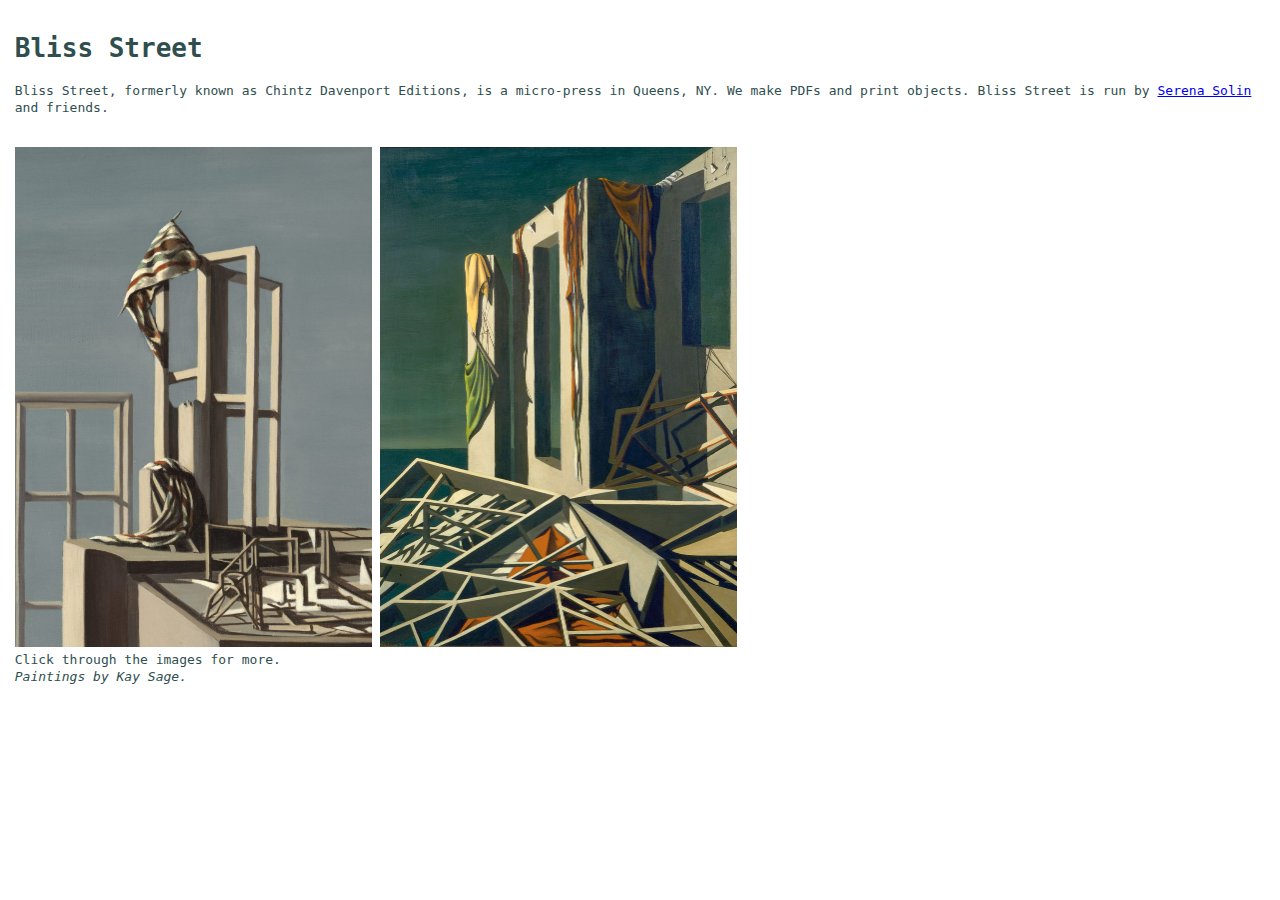
<file: index.html>
<!DOCTYPE html>
<html>

<head>
<title>Bliss St</title>
<link rel = "stylesheet" type = "text/css" href = "style.css">
<link rel="icon" 
      type="image/png" 
      href="favicon.png">
<meta name="viewport" content="width=device-width, initial-scale=1">
</head>

<body>
  <h1>Bliss Street</h1>
  <p>Bliss Street, formerly known as Chintz Davenport Editions, is a micro-press in Queens, NY. We make PDFs and print objects. Bliss Street is run by <a href="https://serenasol.in">Serena Solin</a> and friends.</p>
<br>
<a href="annotations.html"><img src="sage.jpg" height="500"></a>
<a href="chapbooks.html"><img src="sage2.jpg" height="500"></a>
<br>
Click through the images for more.
<br>
<em>Paintings by Kay Sage.</em>
</file>
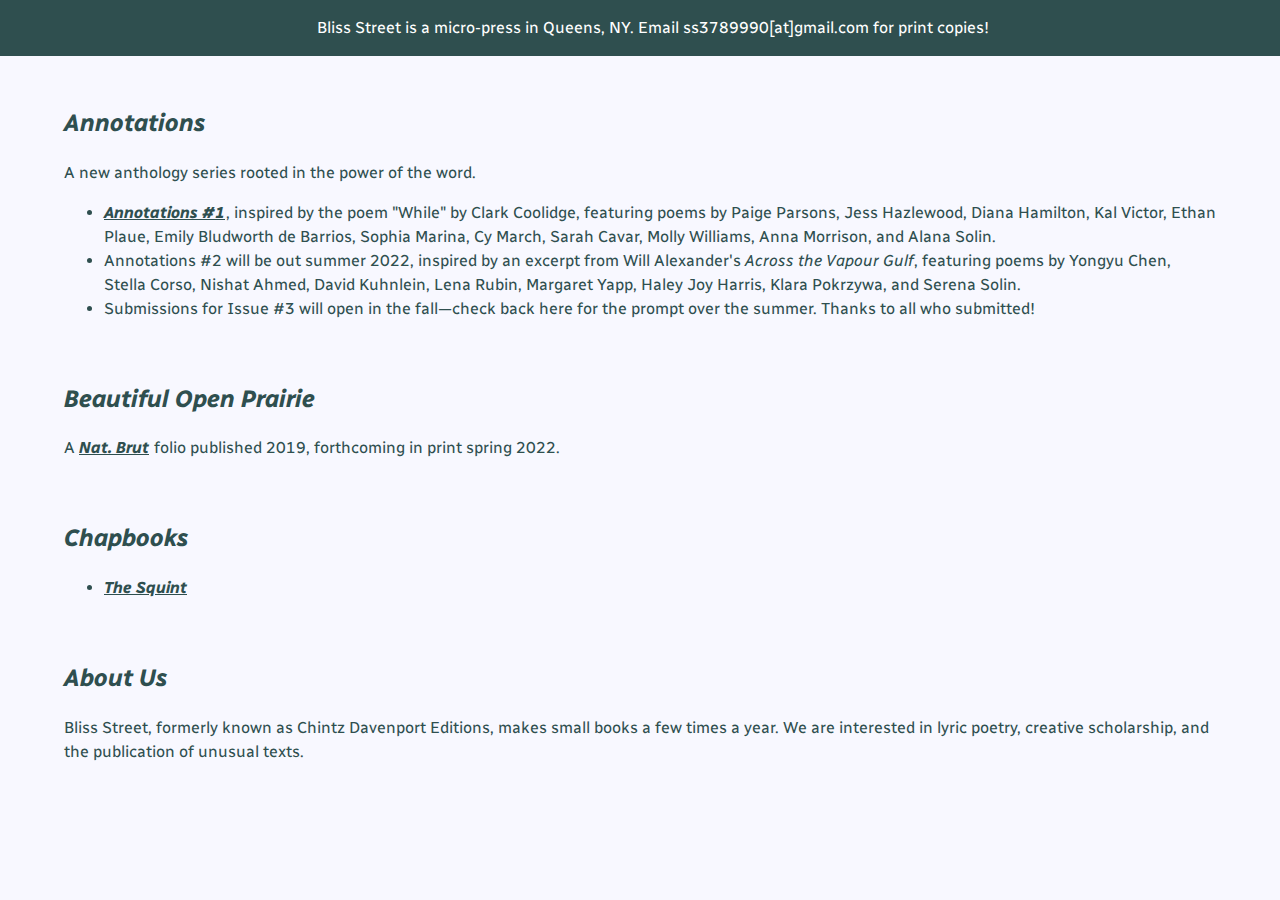
<file: old/index.html>
<!DOCTYPE html>
<html>

<head>
<title>Bliss St</title>
<link rel = "stylesheet" type = "text/css" href = "style.css">
<link rel="icon" 
      type="image/png" 
      href="favicon.png">
<link rel="preconnect" href="https://fonts.googleapis.com">
<link rel="preconnect" href="https://fonts.gstatic.com" crossorigin>
<link href="https://fonts.googleapis.com/css2?family=Cabin:ital,wght@0,400;0,500;0,600;0,700;1,400;1,500;1,600;1,700&display=swap" rel="stylesheet">
<link href="https://fonts.googleapis.com/css2?family=Radio+Canada:wght@300;400;500;600;700&display=swap" rel="stylesheet">
<meta name="viewport" content="width=device-width, initial-scale=1">
</head>
<div class="head"><p>Bliss Street is a micro-press in Queens, NY. Email ss3789990[at]gmail.com for print copies!</p></div>
<body>
  <br><br><br>
<h2><em>Annotations</em></h2>
A new anthology series rooted in the power of the word.
<ul>
<li><a href = "while.pdf"><em>Annotations #1</em></a>, inspired by the poem "While" by Clark Coolidge, featuring poems by Paige Parsons, Jess Hazlewood, Diana Hamilton, Kal Victor, Ethan Plaue, Emily Bludworth de Barrios, Sophia Marina, Cy March, Sarah Cavar, Molly Williams, Anna Morrison, and Alana Solin.</li>
<li>Annotations #2 will be out summer 2022, inspired by an excerpt from Will Alexander's <em>Across the Vapour Gulf</em>, featuring poems by Yongyu Chen, Stella Corso, Nishat Ahmed, David Kuhnlein, Lena Rubin, Margaret Yapp, Haley Joy Harris, Klara Pokrzywa, and Serena Solin.</li>
  <li>Submissions for Issue #3 will open in the fall—check back here for the prompt over the summer. Thanks to all who submitted!</li>
</ul>

</p>
<p>
<br><h2><em>Beautiful Open Prairie</em></h2>
A <a href="https://www.natbrut.com/beautiful-open-prairie"><em>Nat. Brut</em></a> folio published 2019, forthcoming in print spring 2022.
</p>
<p>
  <p>
<br><h2><em>Chapbooks</em></h2>
<ul><li><a href="squint.pdf"><em>The Squint</em></a></li></ul>
</p>
<p>
<br><h2><em>About Us</em></h2>
Bliss Street, formerly known as Chintz Davenport Editions, makes small books a few times a year. We are interested in lyric poetry, creative scholarship, and the publication of unusual texts.
</file>
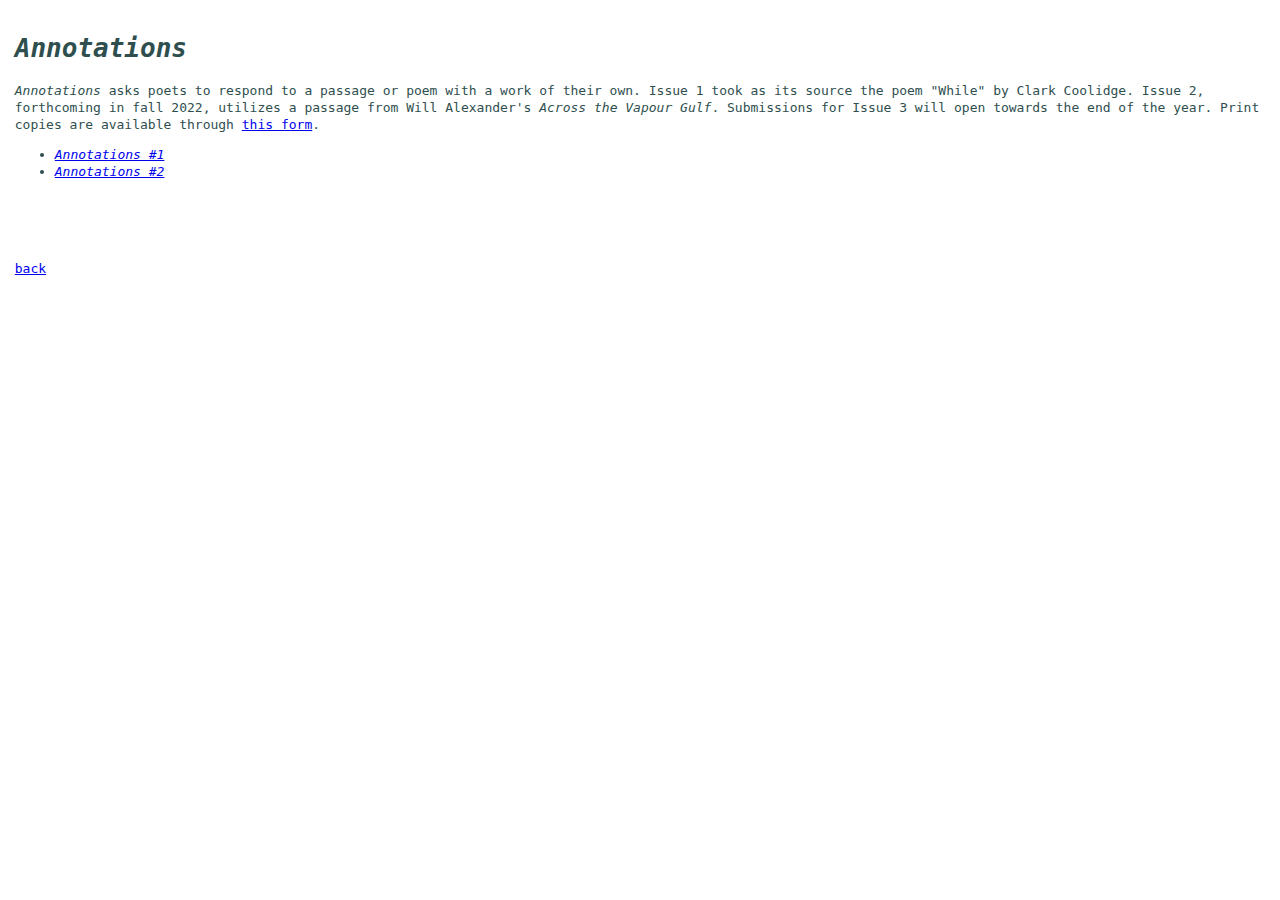
<file: annotations.html>
<!DOCTYPE html>
<html>

<head>
<title>Bliss St</title>
<link rel = "stylesheet" type = "text/css" href = "style.css">
<link rel="icon" 
      type="image/png" 
      href="favicon.png">
<meta name="viewport" content="width=device-width, initial-scale=1">
</head>

<body><h1><em>Annotations</em></h1>
    <p><em>Annotations</em> asks poets to respond to a passage or poem with a work of their own. Issue 1 took as its source the poem "While" by Clark Coolidge. Issue 2, forthcoming in fall 2022, utilizes a passage from Will Alexander's <em>Across the Vapour Gulf</em>. Submissions for Issue 3 will open towards the end of the year. Print copies are available through <a href="https://docs.google.com/forms/d/e/1FAIpQLSeX-aIlXgP7vXqSLqYwlwSSidq68pGNxz1H8KdQXzCbrqJvGg/viewform">this form</a>.</p>
<ul><li><a href="while.pdf"><em>Annotations #1</em></a></li>
<li><a href="god body algebra.pdf"><em>Annotations #2</em></a></li></ul>
<br><br><br><br>
<a href="index.html">back</a>
</file>
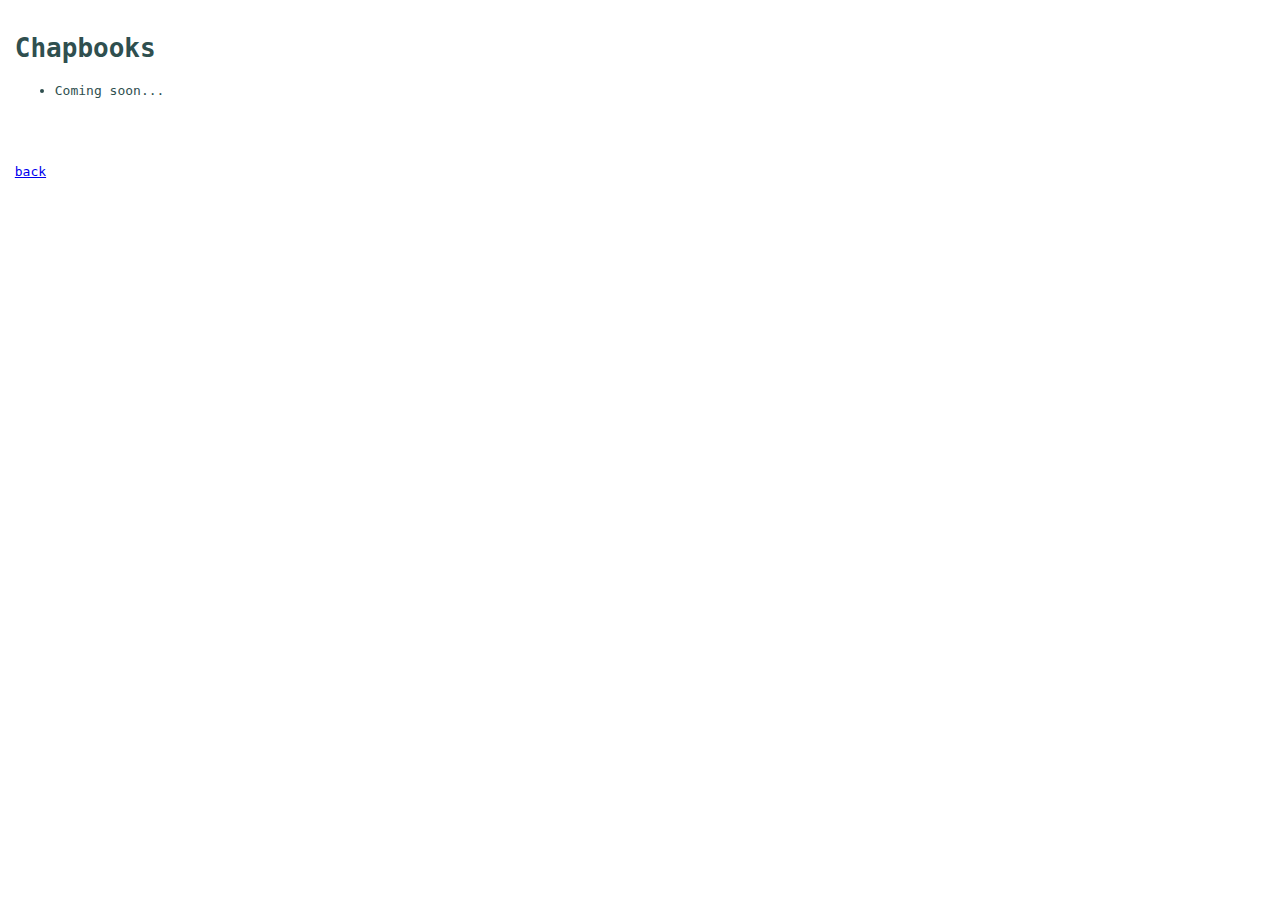
<file: chapbooks.html>
<!DOCTYPE html>
<html>

<head>
<title>Bliss St</title>
<link rel = "stylesheet" type = "text/css" href = "style.css">
<link rel="icon" 
      type="image/png" 
      href="favicon.png">
<meta name="viewport" content="width=device-width, initial-scale=1">
</head>

<body><h1>Chapbooks</h1>
<ul><li>Coming soon...</ul></body>
<br><br><br>
<a href="index.html">back</a>
</file>
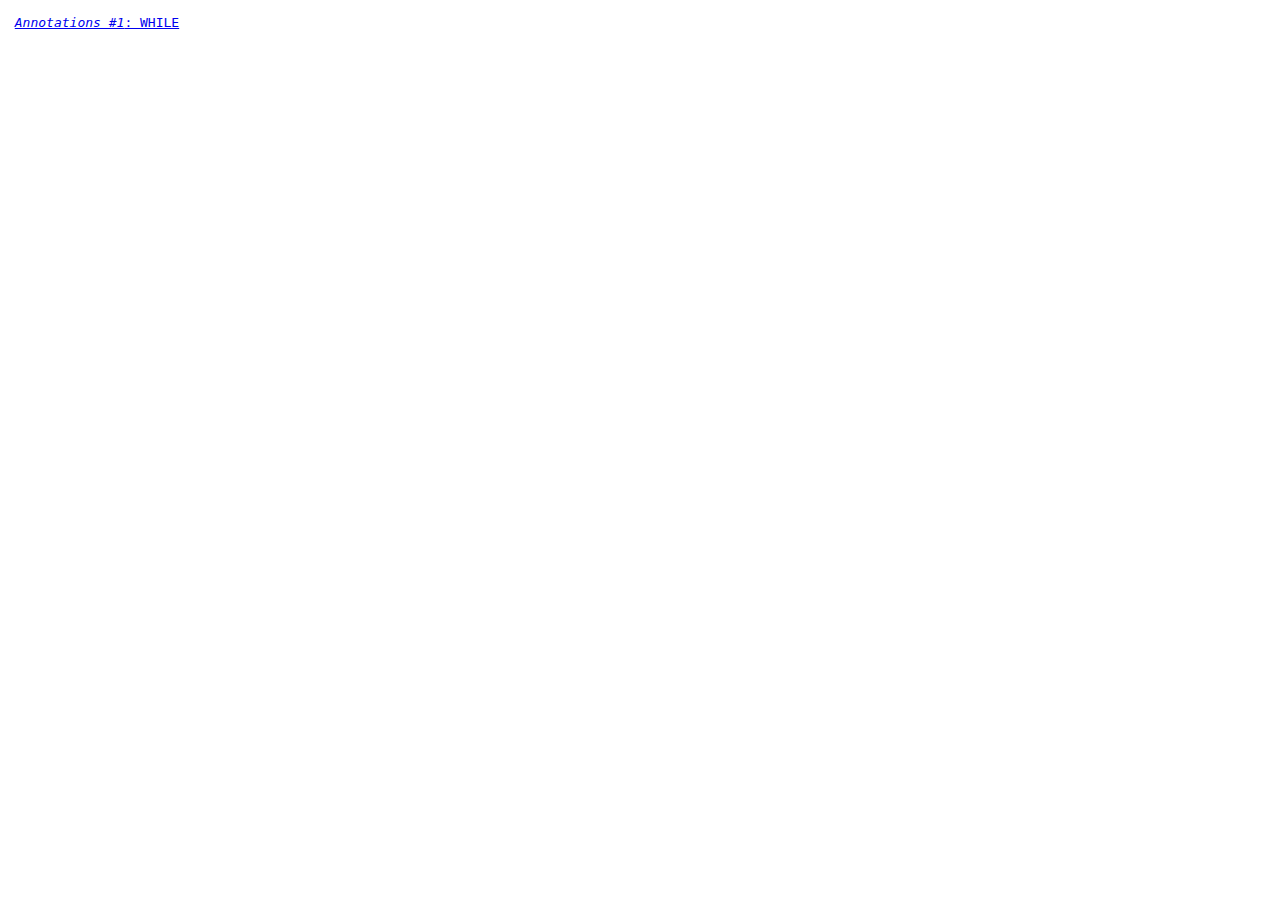
<file: site.html>
<!DOCTYPE html>
<html>

<head>
<title>About Bliss St</title>
<link rel = "stylesheet" type = "text/css" href = "style.css">
<link rel="icon" 
      type="image/png" 
      href="favicon.png">
<meta name="viewport" content="width=device-width, initial-scale=.8">
</head>

<body>
<a href = "while.pdf"><em>Annotations #1</em>: WHILE</a>
</body>
</html>
</file>
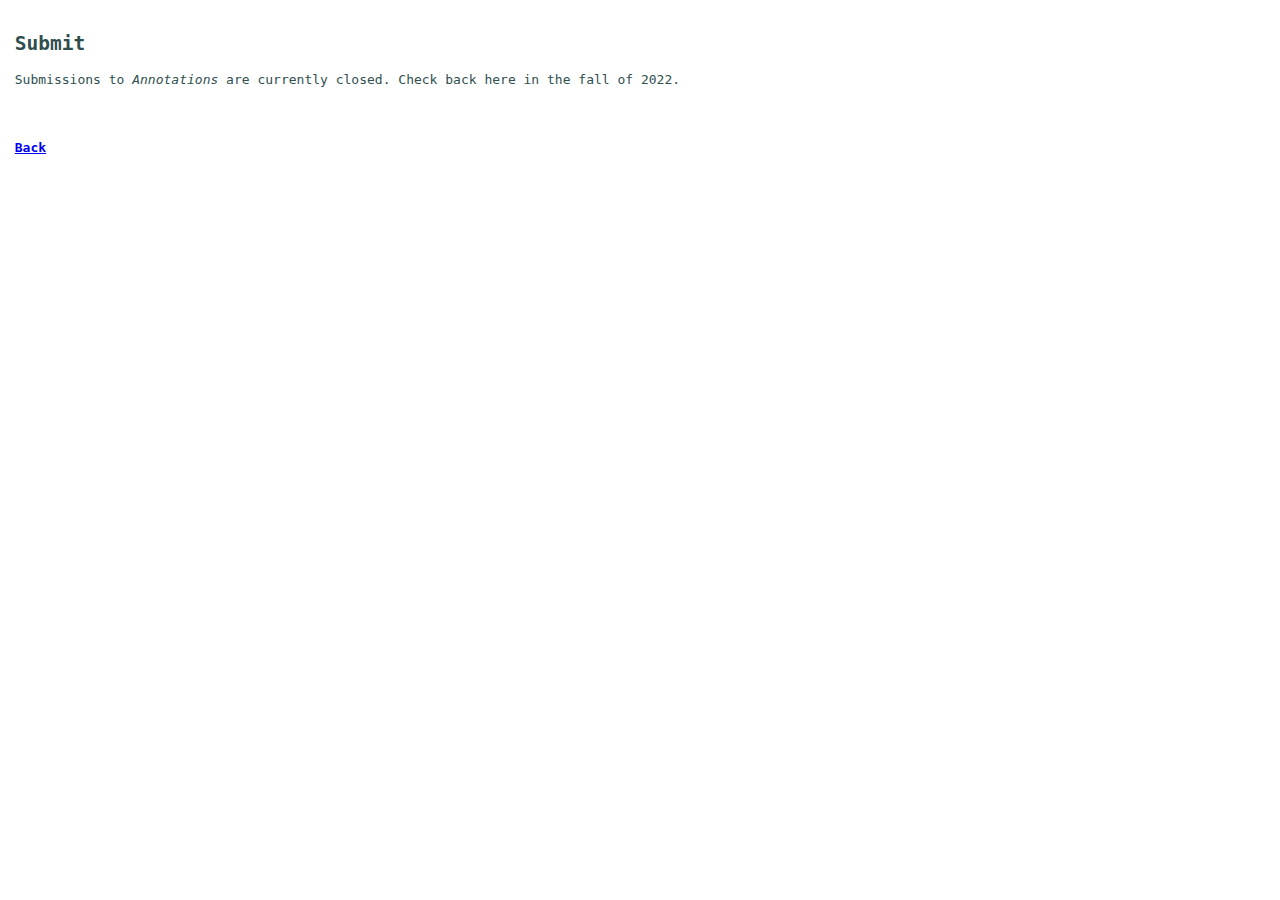
<file: submit.html>
<!DOCTYPE html>
<html>

<head>
<title>Submit</title>
<link rel = "stylesheet" type = "text/css" href = "style.css">
<link rel="icon" 
      type="image/png" 
      href="favicon.png">
<meta name="viewport" content="width=device-width, initial-scale=1">
</head>

<body>

<h2>Submit</h2>
<p>Submissions to <em>Annotations</em> are currently closed. Check back here in the fall of 2022.
<br><br><br>

<h4><a href="index.html">Back</a></h4>
</body>

</html>
</file>
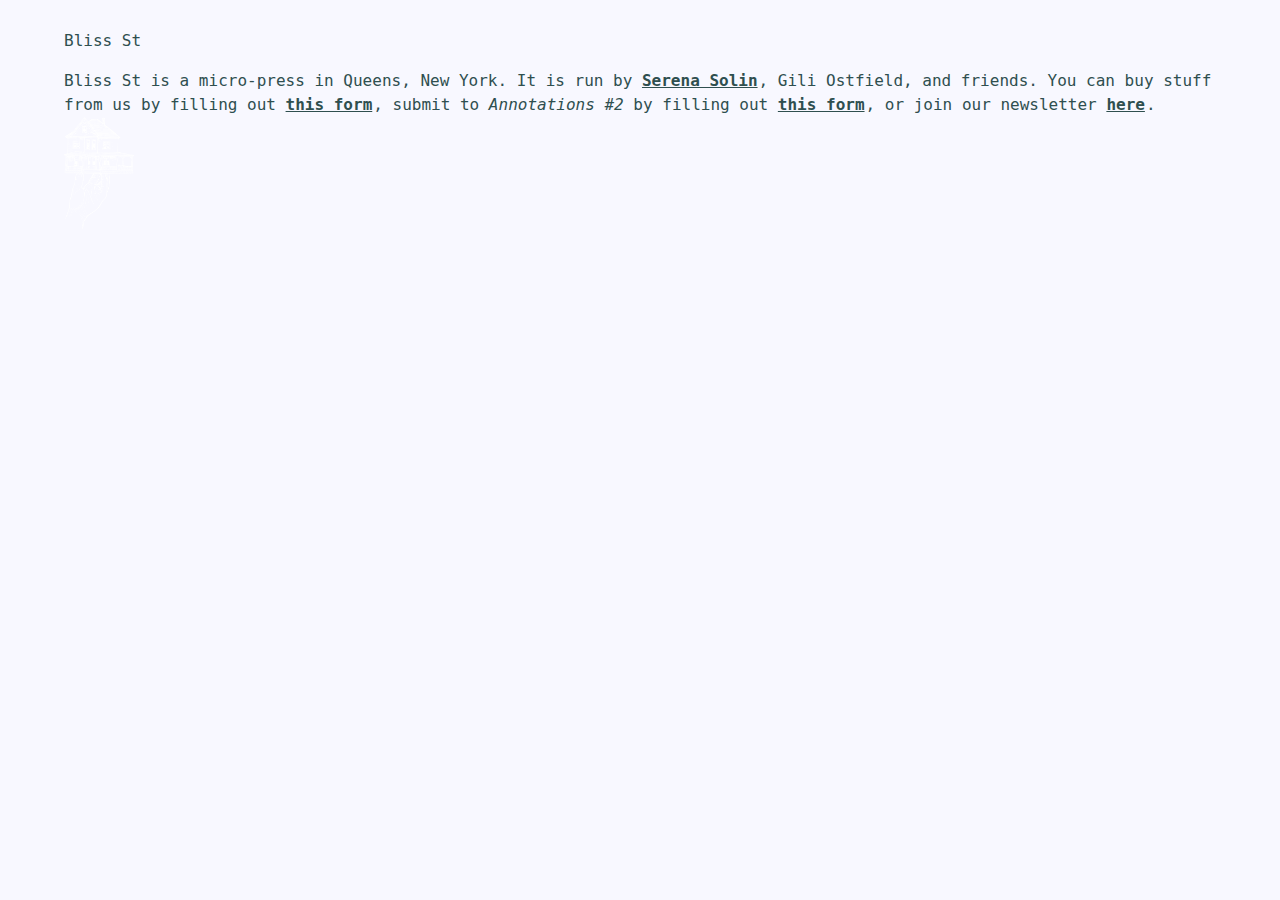
<file: old/about.html>
<!DOCTYPE html>
<html>

<head>
<title>About Bliss St</title>
<link rel = "stylesheet" type = "text/css" href = "style.css">
<link rel="icon" 
      type="image/png" 
      href="favicon.png">
<meta name="viewport" content="width=device-width, initial-scale=.8">
</head>

<body>
<div class = "title"><p>Bliss St</p></div>

<div class = "aboutwrapper">
Bliss St is a micro-press in Queens, New York. It is run by <a href="https://serenasol.in">Serena Solin</a>, Gili Ostfield, and friends. You can buy stuff from us by filling out <a href="https://docs.google.com/forms/d/e/1FAIpQLSeX-aIlXgP7vXqSLqYwlwSSidq68pGNxz1H8KdQXzCbrqJvGg/viewform">this form</a>, submit to <em>Annotations #2</em> by filling out <a href ="https://docs.google.com/forms/d/e/1FAIpQLSdJlRRhtJf0JxX6aeppo0wmx5H9lNLOCiDTAyEzArEDzhZfRw/viewform">this form</a>, or join our newsletter <a href="https://docs.google.com/forms/d/e/1FAIpQLScVZ6KSmi3RJbGAx9Q7-OyZZuli7qF2Te5NRNi4MoiEKxDwqw/viewform">here</a>.
</div>

<div class = iconbottom>
      <a href = "index.html"><img src = "house2.png" width = 70px></a>
	</div>

</body>
</html>
</file>
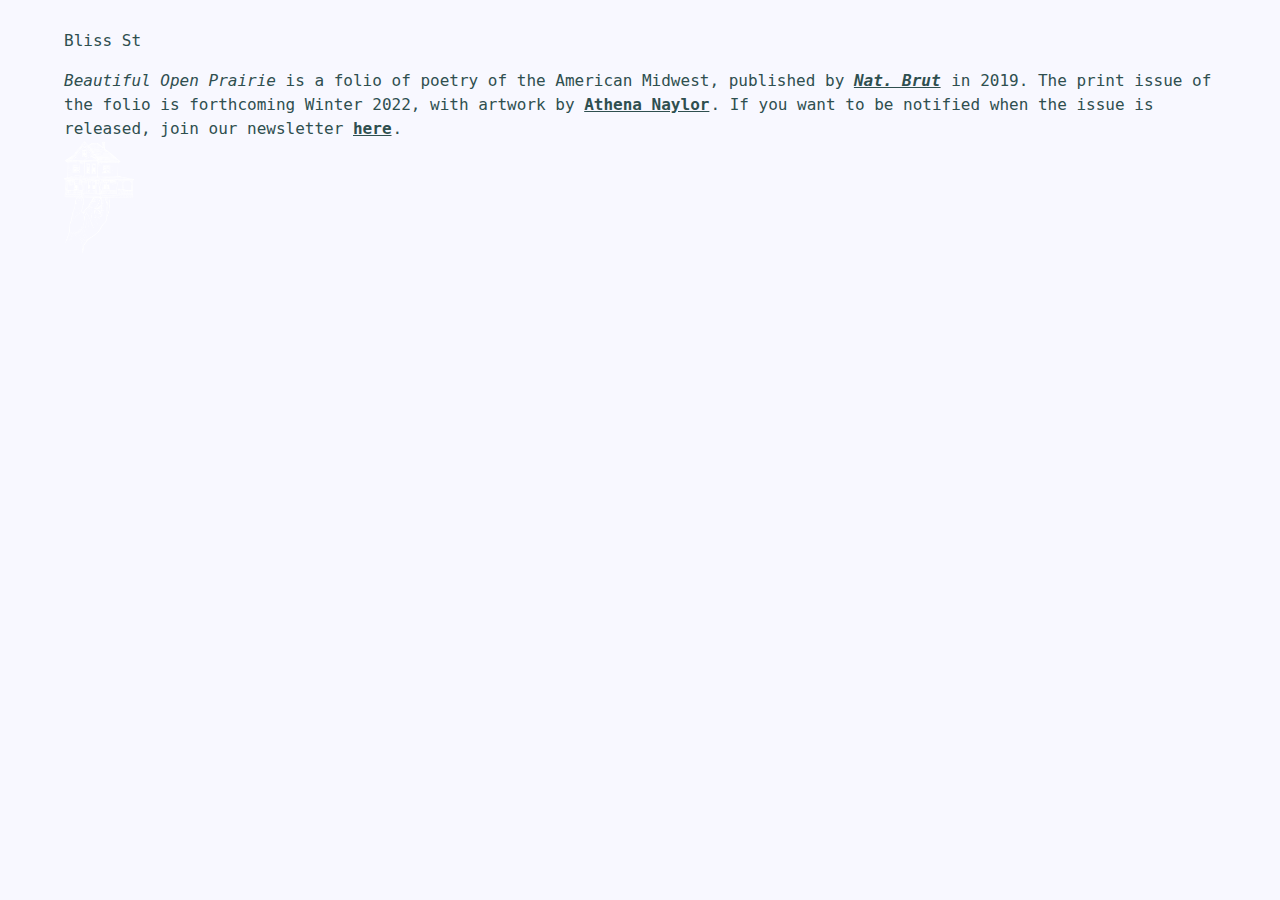
<file: old/BOP.html>
<!DOCTYPE html>
<html>

<head>
<title>Beautiful Open Prairie</title>
<link rel = "stylesheet" type = "text/css" href = "style.css">
<link rel="icon" 
      type="image/png" 
      href="favicon.png">
<meta name="viewport" content="width=device-width, initial-scale=.9">
</head>

<body>
<div class = "title"><p>Bliss St</p></div>

<div class = "aboutwrapper">
<em>Beautiful Open Prairie</em> is a folio of poetry of the American Midwest, published by <a href="https://www.natbrut.com/beautiful-open-prairie"><em>Nat. Brut</em></a> in 2019. The print issue of the folio is forthcoming Winter 2022, with artwork by <a href="https://www.athenanaylor.com/">Athena Naylor</a>. If you want to be notified when the issue is released, join our newsletter <a href="https://docs.google.com/forms/d/e/1FAIpQLScVZ6KSmi3RJbGAx9Q7-OyZZuli7qF2Te5NRNi4MoiEKxDwqw/viewform">here</a>.
</div>

<div class = iconbottom>
      <a href = "index.html"><img src = "house2.png" width = 70px></a>
      </div>
</body>
</html>
</file>
<file: style.css>
body {
  font-family: monospace;
  margin: 1%;
  line-height: 1.3;
  color: darkslategrey;
  padding: 2px;
}
</file>
<file: old/style.css>
.head {
  position: fixed;
  top: 0px;
  left: 0px;
  background: darkslategrey;
  color: white;
  width: 100%;
  text-align: center;
  padding-left: 1%;
  padding-right: 1%;
}

body {
  position: absolute;
  padding: 1%;
	background: ghostwhite;
	color: darkslategrey;
	font-family: 'Radio Canada', monospace;
	line-height: 1.5;
  max-width: max-content;
  margin: auto;
  padding-left: 5%;
  padding-right: 5%;
  padding-bottom: 3%;
}

/* unvisited link */
a:link {
  font-weight: bold;
  color: darkslategrey;
  padding-right: 1px;
}

/* visited link */
a:visited {
  font-weight: bold;
  color: dimgrey;
  padding-right: 1px;
}

/* mouse over link */
a:hover {
  font-weight: bold;
  color: darkgrey;
  padding-right: 1px;
}

/* selected link */
a:active {
  font-weight: bold;
  color: darkslategrey;
  padding-right: 1px;
}

h2 {
}

hr {
  width: 100%;
  border-style: solid;
}
</file>
